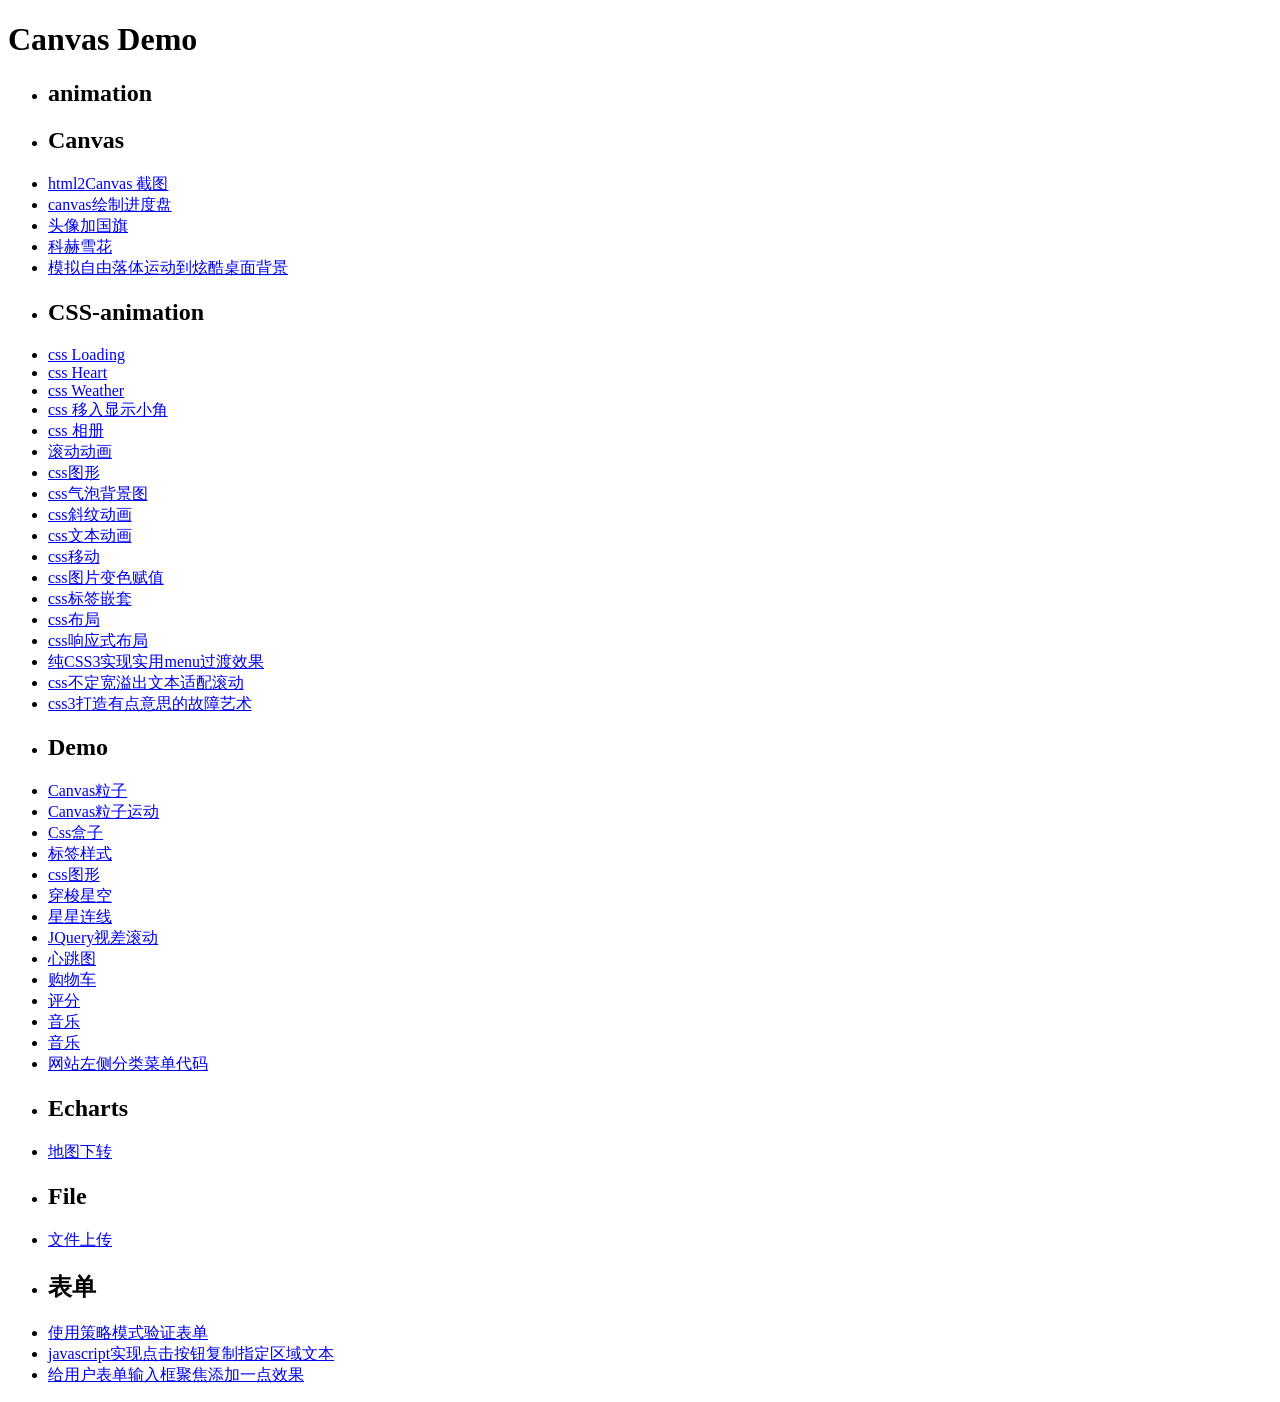
<file: canvas/docs/index.html>
<!DOCTYPE html>
<html lang="en">

<head>
    <meta charset="UTF-8">
    <meta name="viewport" content="width=device-width, initial-scale=1.0">
    <meta http-equiv="X-UA-Compatible" content="ie=edge">
    <title>Canvas Demo</title>
</head>

<body>
    <h1>Canvas Demo</h1>
    <ul>
        <li>
            <h2>animation</h2>
        </li>
        <!-- <li><a href="./animation/碰撞运动/index.html" target="_blank" rel="noopener noreferrer">碰撞运动且同时切换背景</a></li> -->
        <!-- <li><a href="./animation/模块拖动/index.html" target="_blank" rel="noopener noreferrer">适配移动端的拖动效果</a></li> -->
        <!-- canvas -->
        <li>
            <h2>Canvas</h2>
        </li>
        <li>
            <a href="./canvas/html2Canvas/index.html">html2Canvas 截图</a>
        </li>
        <li>
            <a href="./canvas/progress-plate/loading1.html">canvas绘制进度盘</a>
        </li>
        <li>
            <a href="./canvas/changeImage/index.html">头像加国旗</a>
        </li>
        <li>
            <a href="./canvas/changeImage/kehe.html">科赫雪花</a>
        </li>
        <li>
            <a href="./canvas/ball/index2.html">模拟自由落体运动到炫酷桌面背景</a>
        </li>
        <!-- <li><a href="" target="_blank" rel="noopener noreferrer"></a></li> -->
        <!-- css-animation -->
        <li>
            <h2>CSS-animation</h2>
        </li>
        <li>
            <a href="./css-animation/loading/index.html" target="_blank" rel="noopener noreferrer">css Loading</a>
        </li>
        <li><a href="./css-animation/heart/index.html" target="_blank" rel="noopener noreferrer">css Heart</a></li>
        <li><a href="./css-animation/weather/index.html" target="_blank" rel="noopener noreferrer">css Weather</a></li>
        <li><a href="./css-animation/hover/angle.html" target="_blank" rel="noopener noreferrer">css 移入显示小角</a></li>
        <li><a href="./css-animation/photo-album/index.html" target="_blank" rel="noopener noreferrer">css 相册</a></li>
        <!-- <li><a href="./css-animation/cubic-bezier/idnex.html" target="_blank" rel="noopener noreferrer">css 三次贝塞尔曲线</a></li> -->
        <li><a href="./css-animation/rolling/index.html" target="_blank" rel="noopener noreferrer">滚动动画</a></li>
        <li><a href="./css-animation/graphics/index.html" target="_blank" rel="noopener noreferrer">css图形</a></li>
        <!-- <li><a href="./css-animation/star-sky/index.html" target="_blank" rel="noopener noreferrer">星空</a></li> -->
        <li><a href="./css-animation/bubbles-background/index.html" target="_blank" rel="noopener noreferrer">css气泡背景图</a></li>
        <li><a href="./css-animation/twill-animation/index.html" target="_blank" rel="noopener noreferrer">css斜纹动画</a></li>
        <li><a href="./css-animation/text/index.html" target="_blank" rel="noopener noreferrer">css文本动画</a></li>
        <li><a href="./css-animation/move/index.html" target="_blank" rel="noopener noreferrer">css移动</a></li>
        <li><a href="./css-animation/picture/index.html" target="_blank" rel="noopener noreferrer">css图片变色赋值</a></li>
        <li><a href="./css-animation/page/label.html" target="_blank" rel="noopener noreferrer">css标签嵌套</a></li>
        <li><a href="./css-animation/page/layout.html" target="_blank" rel="noopener noreferrer">css布局</a></li>
        <li><a href="./css-animation/page/xys-layout.html" target="_blank" rel="noopener noreferrer">css响应式布局</a></li>
        <li><a href="./css-animation/move/menu.html" target="_blank" rel="noopener noreferrer">纯CSS3实现实用menu过渡效果</a></li>
        <li><a href="./css-animation/move/roll.html" target="_blank" rel="noopener noreferrer">css不定宽溢出文本适配滚动</a></li>
        <li><a href="./css-animation/malfunction.html" target="_blank" rel="noopener noreferrer">css3打造有点意思的故障艺术</a></li>

        <!-- demo -->
        <li>
            <h2>Demo</h2>
        </li>
        <li>
            <a href="./demo/particle/particle.html">Canvas粒子</a>
        </li>
        <!-- <li><a href="./demo/clock/index.html" target="_blank" rel="noopener noreferrer">CSS时钟</a></li> -->
        <!-- <li><a href="./demo/big-white/index.html" target="_blank" rel="noopener noreferrer">大白</a></li> -->
        <!-- <li><a href="./demo/哆啦A梦/Doraemon.html" target="_blank" rel="noopener noreferrer">哆啦A梦</a></li> -->
        <li><a href="./demo/particle/particle-move.html" target="_blank" rel="noopener noreferrer">Canvas粒子运动</a></li>
        <li><a href="./demo/box/index.html" target="_blank" rel="noopener noreferrer">Css盒子</a></li>
        <li><a href="./demo/label/index.html" target="_blank" rel="noopener noreferrer">标签样式</a></li>
        <li><a href="./demo/graphics/index.html" target="_blank" rel="noopener noreferrer">css图形</a></li>
        <li><a href="./demo/star/index.html" target="_blank" rel="noopener noreferrer">穿梭星空</a></li>
        <li><a href="./demo/star/line.html" target="_blank" rel="noopener noreferrer">星星连线</a></li>
        <!-- <li><a href="./demo/html5-css3-new-cake/index.html" target="_blank" rel="noopener noreferrer">HTML5/CSS3生日蛋糕动画DEMO演示</a></li> -->
        <li><a href="./demo/jQueryParallaxScrolling/index.html" target="_blank" rel="noopener noreferrer">JQuery视差滚动</a></li>
        <li><a href="./demo/electrocardiogram/index.html" target="_blank" rel="noopener noreferrer">心跳图</a></li>
        <li><a href="./demo/simple-example/购物车.html" target="_blank" rel="noopener noreferrer">购物车</a></li>
        <li><a href="./demo/simple-example/评分.html" target="_blank" rel="noopener noreferrer">评分</a></li>
        <li><a href="./demo/simple-example/音乐.html" target="_blank" rel="noopener noreferrer">音乐</a></li>
        <li><a href="./demo/simple-example/音乐.html" target="_blank" rel="noopener noreferrer">音乐</a></li>
        <li><a href="./demo/left_menu/index.html" target="_blank" rel="noopener noreferrer">网站左侧分类菜单代码</a></li>

        <!-- echarts: 可视化数据 -->
        <li>
            <h2>Echarts</h2>
        </li>
        <li><a href="./echarts/map/echarts-china-map/index.html" target="_blank" rel="noopener noreferrer">地图下转</a></li>

        <!-- File: 文件相关 -->
        <li>
            <h2>File</h2>
        </li>
        <li><a href="./File/upload.html" target="_blank" rel="noopener noreferrer">文件上传</a></li>

        <!-- form: 表单相关 -->
        <li>
            <h2>表单</h2>
        </li>
        <li><a href="./form/validator/validator.html" target="_blank" rel="noopener noreferrer">使用策略模式验证表单</a></li>
        <li><a href="./form/copy/index.html" target="_blank" rel="noopener noreferrer">javascript实现点击按钮复制指定区域文本</a></li>
        <li><a href="./form/input/focus.html" target="_blank" rel="noopener noreferrer">给用户表单输入框聚焦添加一点效果</a></li>

    </ul>
</body>

</html>
</file>
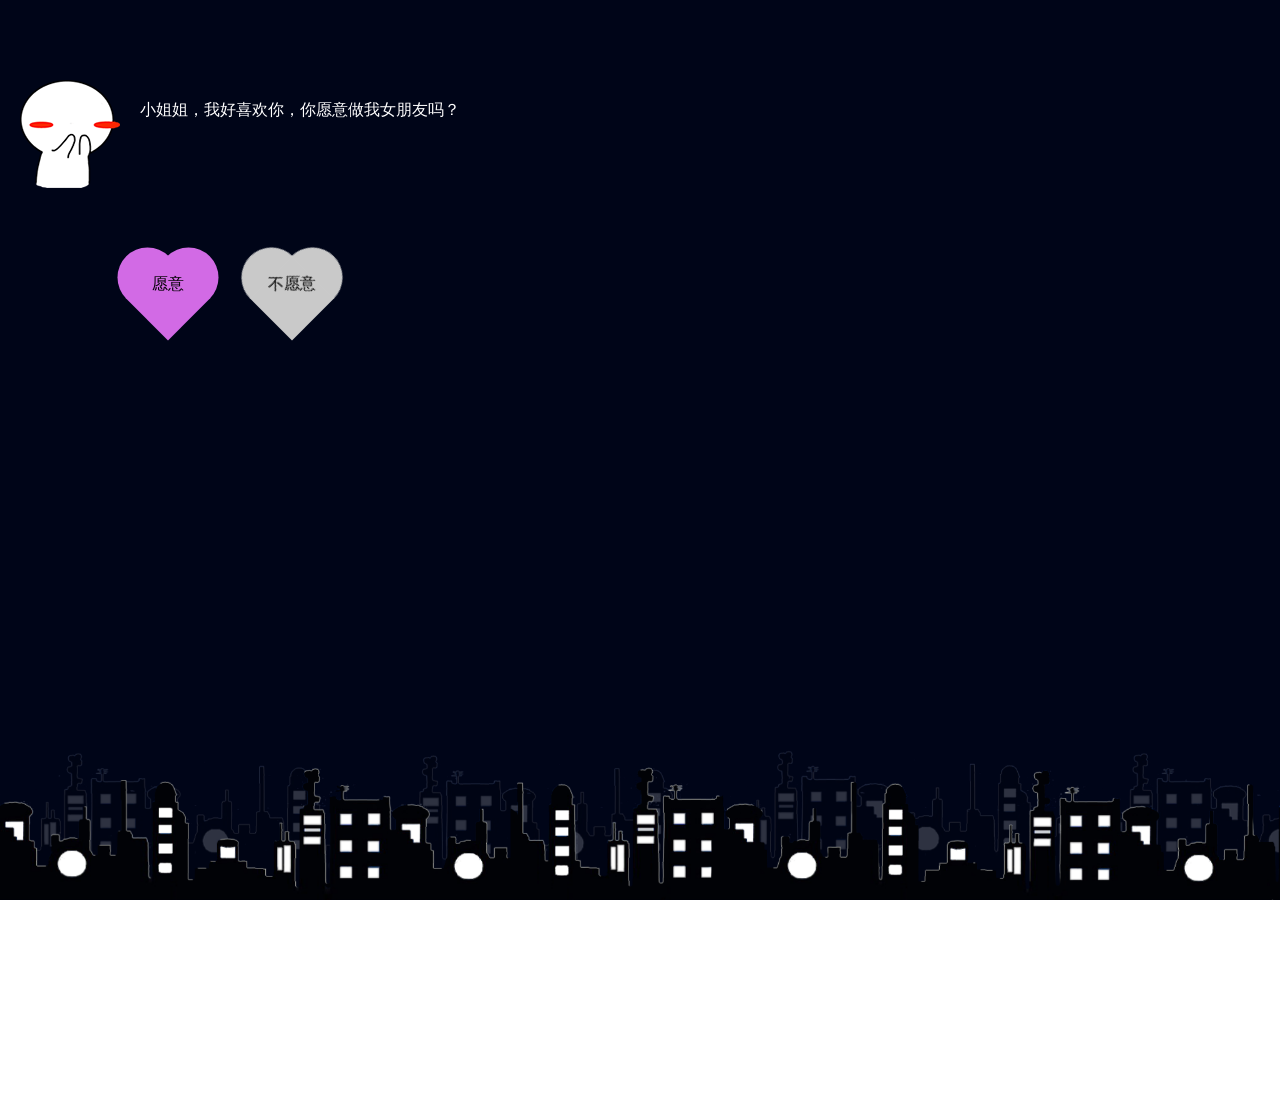
<file: html/Christma/1死皮赖脸篇/index.html>
<!DOCTYPE html PUBLIC "-//W3C//DTD XHTML 1.0 Transitional//EN" "http://www.w3.org/TR/xhtml1/DTD/xhtml1-transitional.dtd">
<html xmlns="http://www.w3.org/1999/xhtml" xml:lang="en">
<head>
    <meta http-equiv="Content-Type" content="text/html;charset=UTF-8">
    <style>
        body{margin:0;padding:0;overflow: hidden;} .city{width:100%;position:fixed;bottom:
                0px;z-index: 100;} .city img{width: 100%;}
        audio{
            opacity: 0;
        }
    </style>
    <title>
        放烟花
    </title>
    <link href="modal.css" rel="stylesheet"/>
</head>
<body onselectstart="return false">
<!--对话部分-->
<div class="share_img"><img src="a8b.png" alt=""></div>

<div class="page_one">
    <div class="content">
        <div class="text_wrapper">
            <img src="a8.png" alt="">
            <div class="text">
                小姐姐，我好喜欢你，你愿意做我女朋友吗？
            </div>
        </div>
    </div>
    <div class="btn-groups">
        <div class="heart-btn">
            <div id="yes" class="btn btn-a"><span>愿意</span></div>
        </div>
        <div id="no" class="btn btn-b"><span>不愿意</span></div>
    </div>
</div>
<!--烟花部分-->
<canvas id='cas' style="background-color:rgba(0,5,24,1)">
    浏览器不支持canvas
</canvas>
<div class="city">
    <img src="city.png" alt="" />
</div>
<img src="moon.png" alt="" id="moon" style="visibility: hidden;" />
<div style="display:none">
    <div class="shape">
        520
    </div>
    <div class="shape">
        浩浩
    </div>
    <div class="shape">
        茫茫人海
    </div>
    <div class="shape">
        相遇是缘
    </div>
</div>
<!--音乐部分-->
<audio autoplay loop id="music">
    <source src="music.mp3" />
</audio>
<iframe  id="iframMusic" allow="autoplay" style="display:none" src="blank.mp3"></iframe>
<script src="jquery.min.js"></script>
<script src="fire.js"></script>
<script src="talk.js"></script>
</body>

</html>
</file>
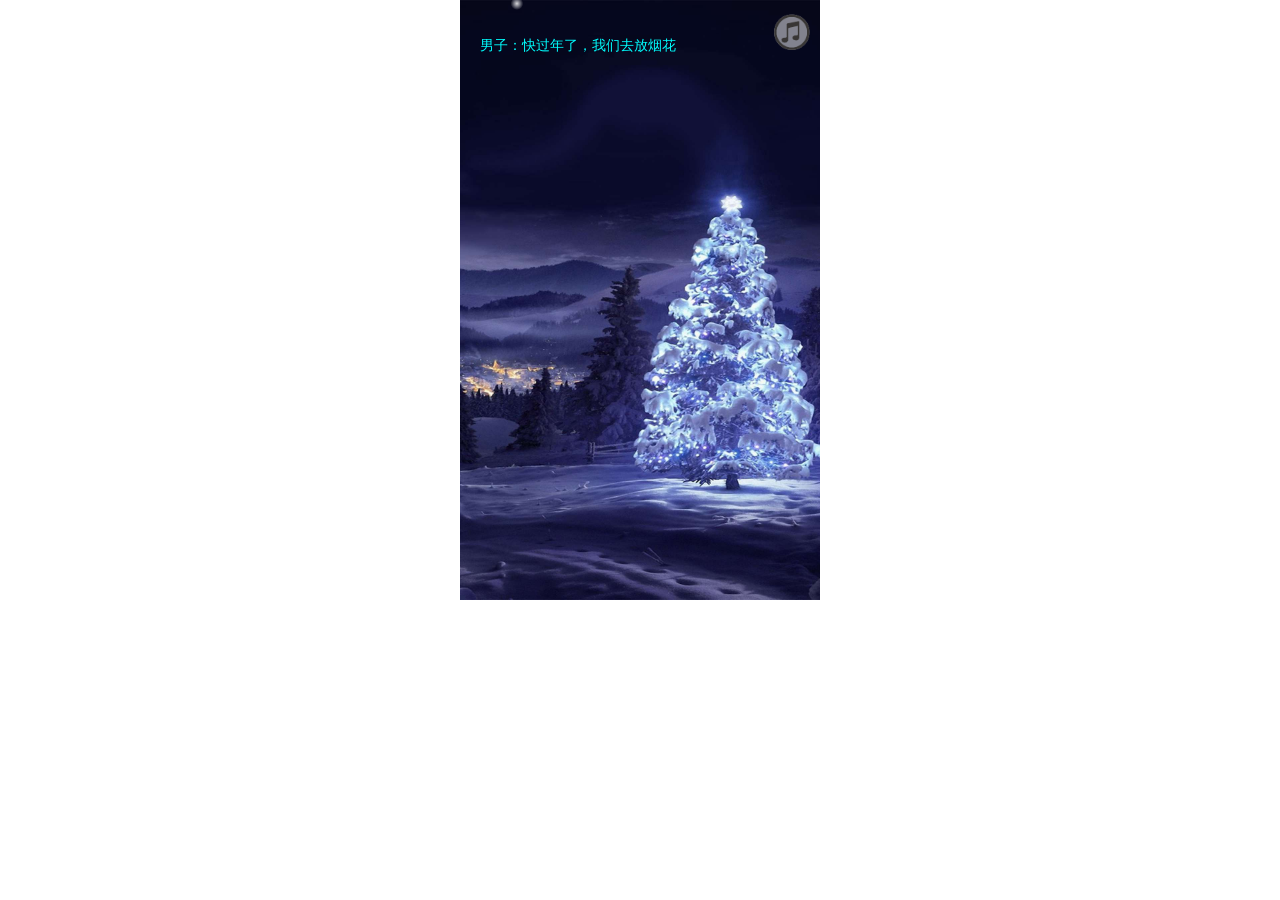
<file: html/Christma/2尬聊篇/index.html>
<!DOCTYPE html>
<html lang="en">
<head>
    <meta charset="UTF-8">
    <meta name="viewport" content="width=device-width, initial-scale=1, maximum-scale=1, minimum-scale=1.0, user-scalable=no"/>
    <title>烟花</title>
    <style>
        *{
            margin: 0;
            padding: 0;
        }
        html,body{
            width: 100%;
            height: 100%;

        }
        body{
            position: relative;
            margin: 0 auto;
        }
        canvas{
            width: 100%;
            height: 100%;
            position: absolute;
            left: 0;
            top: 0;
        }
        #bg{
            z-index: 5;
        }
        #firework{
            z-index: 8;
        }
        #title{
            z-index: 9;
        }
        #fall{
            z-index: 10;
        }
        #dialogue{
            z-index: 11;
        }
        #loading{
            width: 100%;
            height: 100%;
            position: absolute;
            left: 0;
            top: 0;
            z-index: 999;
        }
        .title{
            z-index:9;
        }
        #music{
            width: 36px;
            height: 36px;
            background-repeat: no-repeat;
            background-size: 100%;
            position: absolute;
            z-index: 999;
            right: 10px;
            top: 14px;

        }
        @-webkit-keyframes play{
            0%{transform: rotate(0deg);-webkit-transform: rotate(0deg);}
            100%{transform: rotate(360deg);-webkit-transform: rotate(360deg);}
        }
        .on{
            background-image: url('./img/musicon.png');
            -webkit-animation:play 1.5s linear both infinite;
        }
        .off{
            background-image: url('./img/musicoff.png');
        }
    </style>
</head>
<body>
<span class='on' id='music'></span>
<canvas id='bg'>您的浏览器不支持Canvas元素</canvas>
<canvas id='firework'>您的浏览器不支持Canvas元素</canvas>
<canvas id='fall'>您的浏览器不支持Canvas元素</canvas>
<canvas id='dialogue'>您的浏览器不支持Canvas元素</canvas>
<div id='loading' >loading ...</div>
<script type="text/javascript" src="js/main.js"></script></body>
</html>
</file>
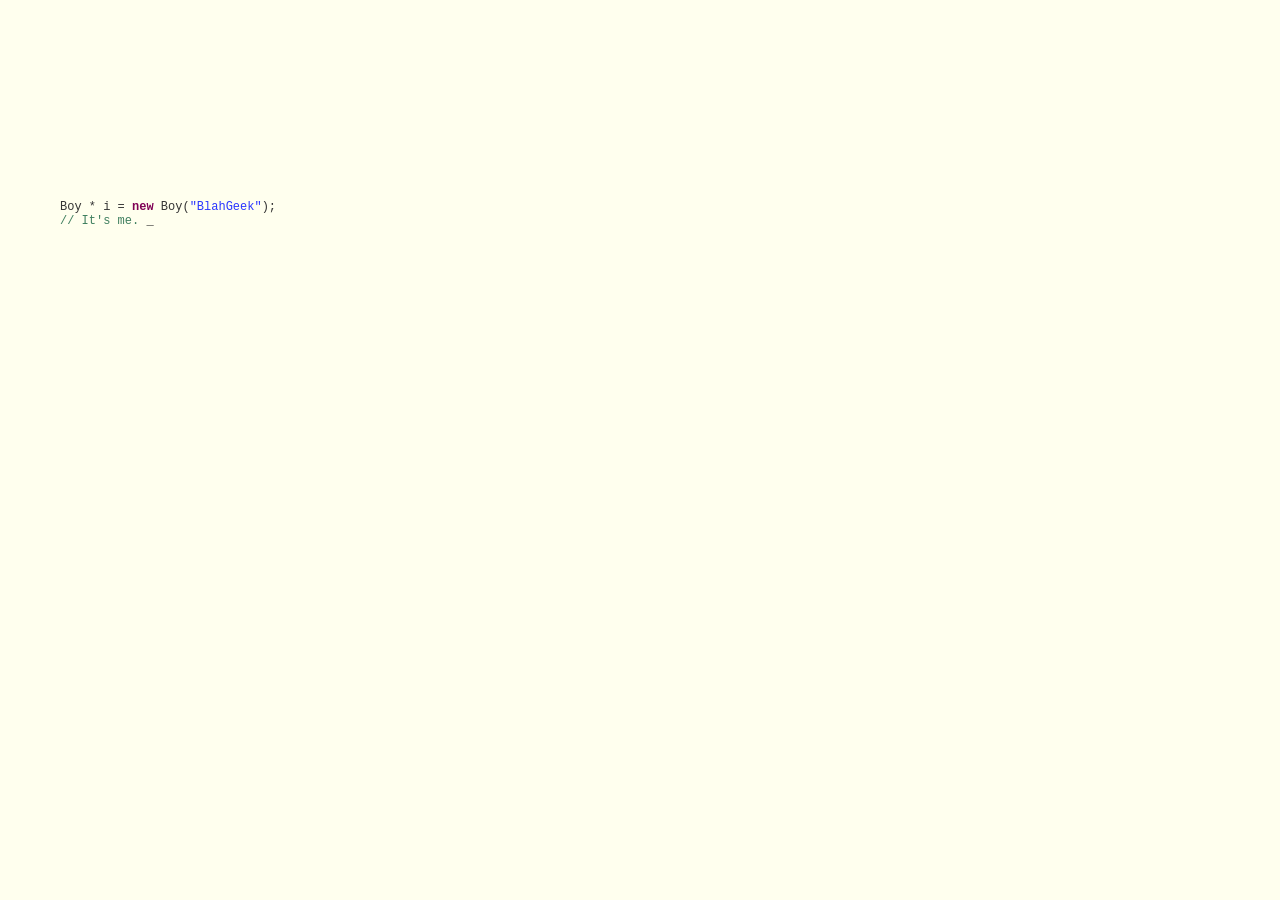
<file: html/Christma/9心碎/index.html>
<!DOCTYPE html>

<html xmlns="http://www.w3.org/1999/xhtml" xml:lang="en" lang="en"><head><meta http-equiv="Content-Type" content="text/html; charset=UTF-8">
	<title>My Lonely Life</title>
	
	<style type="text/css">
		@font-face {
			font-family: digit;
			src: url('digital-7_mono.ttf') format("truetype");
		}
	</style>
	<link href="./jscss/default.css" type="text/css" rel="stylesheet">
	<script type="text/javascript" src="./jscss/jquery.js"></script>
	<script type="text/javascript" src="./jscss/garden.js"></script>
</head>

<body>
	<div id="mainDiv">
		<div id="content" style="width: 1160px; height: 625px; margin-top: 52px; margin-left: 220px;">
			<div id="code" style="margin-top: 62.5px;">
			
				Boy * i = <span class="keyword">new</span> Boy(<span class="string">"BlahGeek"</span>);<br>
				<span class="comments">// It's me. </span><br>
				Girl * u ;<br>
				<span class="keyword">while</span> (true) {<br>
				<span class="placeholder"><span class="keyword">try</span> {<br>
				<span class="placeholder"><span class="placeholder">u = <span class="keyword">new</span> Girl(); <br>
					<span class="placeholder">}<br>
				<span class="placeholder"><span class="keyword">catch</span> (std::bad_alloc) {<br>
					<span class="placeholder"><span class="placeholder"><span class="keyword">continue</span>; <br>
						<span class="placeholder">	}<br>
				<span class="placeholder">if (u != <span class="string">NULL</span>){ break; }</span><br> 
				<span class="placeholder"><span class="comments">// Usually you will be trapped in this loop<br></span>
				<span class="placeholder"><span class="comments">// for a *very* long time.<br></span>
				}<br>
					<span class="keyword">try</span>{<br>
					<span class="placeholder"><span class="keyword">while</span> (<span class="keyword">true</span>) {<br>
					<span class="placeholder"><span class="placeholder"><span class="keyword">switch</span>( u-&gt;statu() ){<br>
							<span class="placeholder"><span class="placeholder"><span class="keyword">case</span><span class="string">"hungry"</span>: i-&gt;feed(u);break; <br>
					<span class="placeholder"><span class="placeholder"><span class="keyword">case</span><span class="string">"tired"</span>: i-&gt;hug(u);break; <br>
					<span class="placeholder"><span class="placeholder"><span class="keyword">case</span><span class="string">"sleepy"</span>: i-&gt;sleep(u);break; <br>
					<span class="placeholder"><span class="placeholder"><span class="keyword">default</span>: i-&gt;say(u,<span class="string">"I Love U"</span>);break; <br>
					<span class="placeholder"><span class="placeholder">}<br>
					<span class="placeholder">}<br>
				}<br>
				<span class="keyword">catch</span>(Girl::DoNotLoveMe){ <br>
				<span class="comments">// Some day I will catch this message.<br></span>
				<span class="placeholder">i-&gt;believeInLove (<span class="keyword">false</span>); <br>
				<span class="placeholder"><span class="comments">// I will never believe in love anymore.<br></span>
				<span class="placeholder">sys.exit(-1); <span class="comments"><br>// Until reboot.</span><br>
				}<br>
			</span></span></span></span></span></span></span></span></span></span></span></span></span></span></span></span></span></span></span></span></span></span></span></span></span></span></span></span></span></span></div>
			<div id="loveHeart">
				<canvas id="garden" width="670" height="625"></canvas>
				<div id="words">
					<div id="messages">
						&nbsp;&nbsp;Girls, I have &nbsp;&nbsp;&nbsp;&nbsp;&nbsp;&nbsp;
						&nbsp;&nbsp;&nbsp;&nbsp;&nbsp;&nbsp;&nbsp;&nbsp;&nbsp;&nbsp;&nbsp;&nbsp;&nbsp;&nbsp;&nbsp;
						&nbsp;&nbsp;&nbsp;&nbsp;&nbsp;
						<br> waiting for you<br> &nbsp;&nbsp;&nbsp;&nbsp;&nbsp;&nbsp;for
						<br>
						<div id="elapseClock">&nbsp;&nbsp;&nbsp;&nbsp;<span class="digit">333</span> days <span class="digit">17</span> hrs <span class="digit"><br>&nbsp;&nbsp;07</span> mins <span class="digit">33</span> secs</div>
					</div>
					
					<div id="loveu">
						Live alone forever and ever.<br>
						<div class="signature">- BlahGeek</div>
					</div>
				</div>
			</div>
		</div>
		
	</div>
	<script type="text/javascript">
		var offsetX = $("#loveHeart").width() / 2;
		var offsetY = $("#loveHeart").height() / 2 - 55;
		var nolovetime = new Date();
		nolovetime.setFullYear(2014, 01, 01);
		nolovetime.setHours(0);
		nolovetime.setMinutes(0);
		nolovetime.setSeconds(0);
		nolovetime.setMilliseconds(0);
		
		if (!document.createElement('canvas').getContext) {
			var msg = document.createElement("div");
			msg.id = "errorMsg";
			msg.innerHTML = "Your browser doesn't support HTML5!<br/>Recommend use Chrome 14+/IE 9+/Firefox 7+/Safari 4+"; 
			document.body.appendChild(msg);
			$("#code").css("display", "none")
			$("#copyright").css("position", "absolute");
			$("#copyright").css("bottom", "10px");
		    document.execCommand("stop");
		} else {
			setTimeout(function () {
				startHeartAnimation();
			}, 100);

			timeElapse(nolovetime);
			setInterval(function () {
				timeElapse(nolovetime);
			}, 500);

			adjustCodePosition();
			$("#code").typewriter();
		}
	</script>


</body></html>
</file>
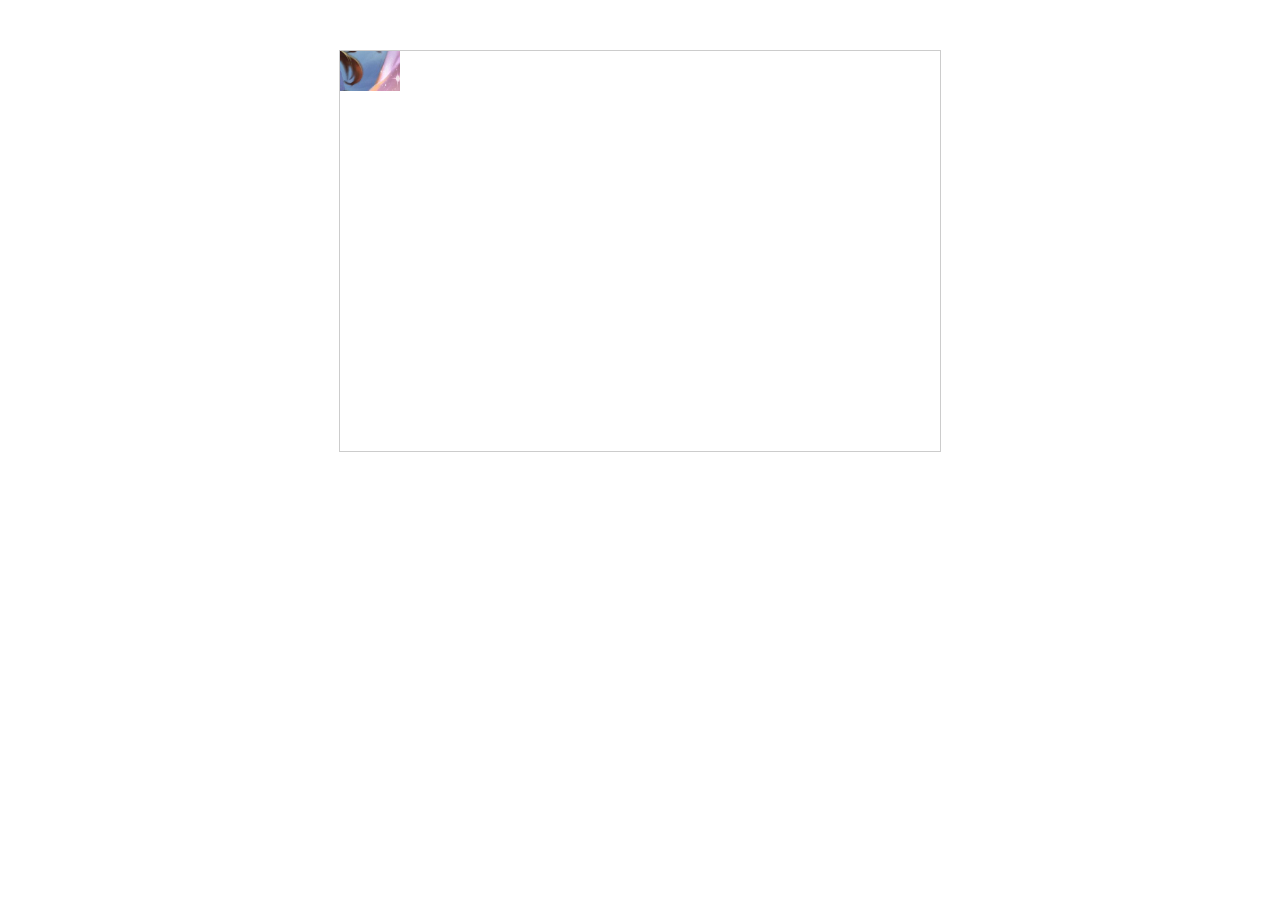
<file: canvas/docs/animation/图片飞入/index.html>
<!--
 * @Author: Li Zhiliang
 * @Date: 2021-01-28 17:11:48
 * @LastEditors: Li Zhiliang
 * @LastEditTime: 2021-01-28 17:28:45
 * @FilePath: /Canvas/docs/animation/图片飞入/index.html
-->
<!DOCTYPE html>
<html lang="en">

<head>
    <meta charset="UTF-8">
    <meta name="viewport" content="width=device-width, initial-scale=1.0">
    <title>图片飞入</title>
    <style>
        .wrapper {
            position: relative;
            width: 600px;
            height: 400px;
            border: 1px solid #ccc;
            margin: 50px auto;
        }
        
        .wrapper .box {
            position: absolute;
            width: 60px;
            height: 40px;
        }
    </style>
</head>

<body>
    <div class="wrapper"></div>

</body>
<!-- <script src="https://cdn.bootcdn.net/ajax/libs/animejs/3.2.1/anime.js"></script> -->
<script src="https://cdn.bootcdn.net/ajax/libs/animejs/3.2.1/anime.min.js"></script>
<script src="https://cdn.bootcdn.net/ajax/libs/jquery/3.5.1/jquery.js"></script>
<script>
    //获取容器盒子
    const wrapper = document.querySelector('.wrapper');
    //快速生成一个length为100的数组
    const list = [...new Array(100).keys()];
    //打乱数组的顺序
    list.sort((a, b) => Math.random() - 0.5);
    //初始化索引值
    let index = 0;

    function fly() {
        //index=100时直接return
        if (index === 100) return;
        //取出当前小盒子的位置，取完后index需要自增1
        let currentVal = list[index++];
        //获取当前盒子的left和top值
        const left = currentVal % 10 * 60;
        const top = Math.floor(currentVal / 10) * 40

        //生成一个盒子
        const box = document.createElement('div');
        //加上我们前面定义的类名
        box.classList.add('box');
        //设置背景图片的定位值和其他属性，这里./timg.jpg就是我们的素材图片
        box.style.cssText = `background:url('./timg.jpeg') ${-left}px ${-top}px no-repeat;background-size: 600px 400px;`;
        //插入到容器中
        wrapper.appendChild(box);
        //生成飞入动画，需要注意在此之前我们需要先引入anime.js
        let animation = anime({
            targets: box, //目标元素，这里指当前飞入的小盒子
            left: left + 'px', //每一个小盒子的left值
            top: top + 'px', //每一个小盒子的top值
            duration: 80, //每一个小盒子飞入的执行时间，单位是毫秒
            easing: 'linear', //这里可以设置很多不一样的参数来控制动画如何执行
            //执行完当前动画后延迟回调，因为我们需要执行100次，所以进行递归调用
            complete: function() {
                console.log('complete');
                fly();
            }
        })
    }
    //开始执行
    fly();
</script>

</html>
</file>
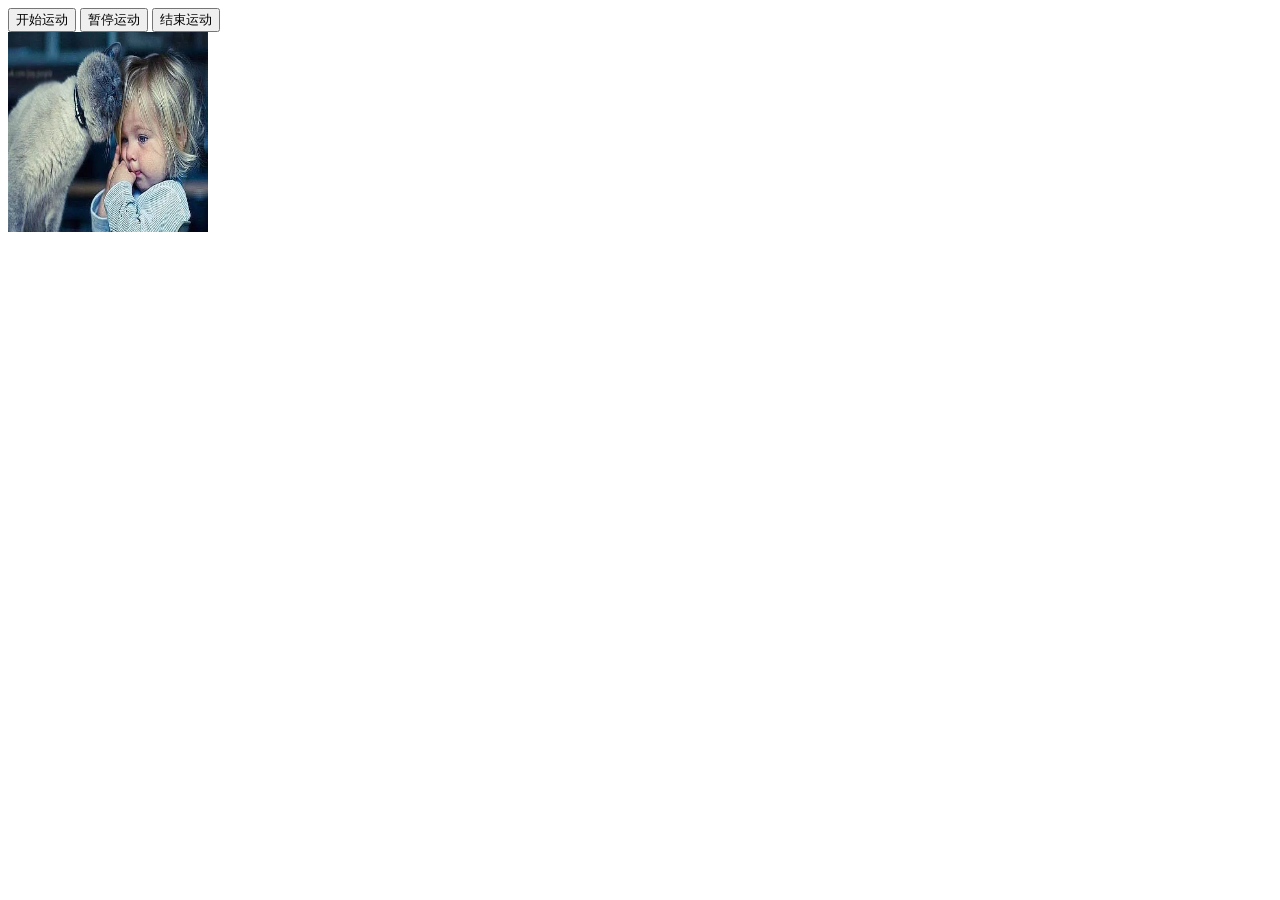
<file: canvas/docs/animation/碰撞运动/index.html>
<!DOCTYPE html>
<html lang="en">
<head>
	<meta charset="UTF-8">
	<title>javascript:碰撞运动且同时切换背景</title>
	<link rel="stylesheet" href="css/index.css">
</head>
<body>
	<input type="button" value="开始运动" id="btn">
	<input type="button" value="暂停运动" id="stop">
	<input type="button" value="结束运动" id="finish">

	<div id="div1">
		<img src="image/child_pet1.jpg" alt="" style="display: block;">
		<img src="image/child_pet2.jpg" alt="">
		<img src="image/child_pet3.jpg" alt="">
		<img src="image/child_pet4.jpg" alt="">
		<img src="image/child_pet5.jpg" alt="">
		<img src="image/child_pet6.jpg" alt="">
	</div>
</body>
<script type="text/javascript">

	var speedX = 6;
	var speedY = 8;
	var num = 0;

	window.onload = function(){
		var btn = document.getElementById('btn');
		var stop = document.getElementById('stop');
		var finish = document.getElementById('finish');
		btn.onclick = function(){
			startMove();
		};
		stop.onclick = function() {
			clearInterval(interval);
		};
		finish.onclick = function() {
			clearInterval(interval);
			var div1 = document.getElementById("div1");
			div1.style.left = 'auto';
			div1.style.top = 'auto';
		};
	}
	var interval;
	// 图片移动及碰撞检测
	function startMove(){
		interval = setInterval(function(){
			var div1 = document.getElementById("div1");
			var l = div1.offsetLeft + speedX;
			var t = div1.offsetTop + speedY;
			if(t >= document.documentElement.clientHeight-div1.offsetHeight){
				speedY *= -1;
				t = document.documentElement.clientHeight-div1.offsetHeight;
				num++;
				tabImage(num);
			}else if(t <= 0){
				speedY *=-1;
				t = 0;
				num++;
				tabImage(num);
			}
			if(l >= document.documentElement.clientWidth-div1.offsetWidth){
				speedX *= -1;
				l = document.documentElement.clientWidth-div1.offsetWidth;
				num++;
				tabImage(num);
			}else if(l <= 0){
				speedX *=-1;
				l = 0;
				num++;
				tabImage(num);
			}

			div1.style.left = l + 'px';
			div1.style.top = t + 'px';
		},50);
	}
	// 切换图片函数
	function tabImage(num){
		var div1 = document.getElementById("div1");
		var aImage = div1.getElementsByTagName('img');
		for (var i = 0; i < aImage.length; i++) {
			aImage[i].style.display = 'none';
		}
		aImage[num%aImage.length].style.display='block';

	}
</script>
</html>
</file>
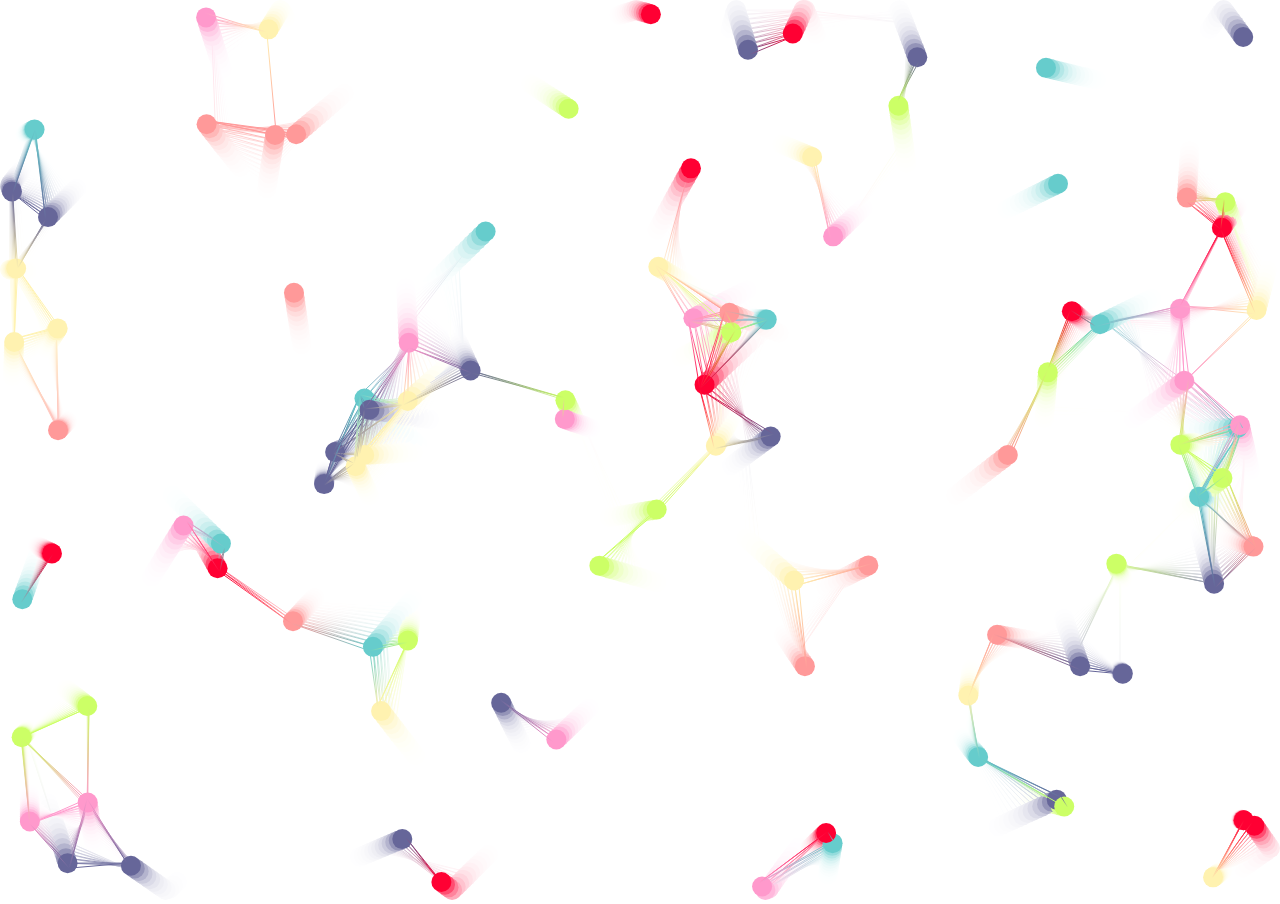
<file: canvas/docs/canvas/ball/index.html>
<!--
 * @Author: Li Zhiliang
 * @Date: 2020-11-24 16:07:09
 * @LastEditors: Li Zhiliang
 * @LastEditTime: 2020-11-24 16:33:42
 * @FilePath: /Canvas/docs/canvas/ball/index.html
-->

<!DOCTYPE html>
<html lang="en">

<head>
    <meta charset="UTF-8">
    <meta name="viewport" content="width=device-width, initial-scale=1.0">
    <title></title>
    <style>
        html,
        body,
        canvas {
            margin: 0;
            padding: 0;
            height: 100%;
            width: 100%;
        }
    </style>
</head>

<body>
    <canvas id="canvas"></canvas>
    <script>
        // js 版本的计算两点距离公式
        function twoPointDistance(p1, p2) {
            let distance = Math.sqrt(Math.pow((p1.x - p2.x), 2) + Math.pow((p1.y - p2.y), 2));
            return distance;
        }
        // 搭建html模版，初始化canvas画布、画笔
        window.onload = () => {
                const canvas = document.getElementById('canvas');
                // 世界有多大舞台就要有多大😄
                // ps： 这里的宽高不是css样式层面的宽高，是像素点哦
                canvas.width = window.document.body.clientWidth;
                canvas.height = window.document.body.clientHeight;
                const ctx = canvas.getContext('2d');
                // next do some things
                // ...

                // // 用这个Ball类，生成一个球
                // const ball = new Ball({
                //     ctx,
                //     x: ctx.canvas.width * 0.5, // 在画布的中心位置
                //     y: ctx.canvas.height * 0.5,
                //     radius: 20,
                //     color: '#66cccc'
                // })
                // ball.render();
                // // 循环绘画：让小球动起来
                // const loopDraw = () => {
                //     requestAnimationFrame(loopDraw);
                //     // 清除画布，不然可以看见每一帧的运动轨迹，这一块有嚼头，还可以做更炫酷的东西。
                //     ctx.clearRect(0, 0, ctx.canvas.width, ctx.canvas.height);
                //     ball.render();
                //     ball.updata(); // 更新位置
                // }

                // 多球运动
                const num = 100;
                let balls = []
                    // 多姿多彩
                const colors = ['#66cccc', '#ccff66', '#ff99cc', '#ff9999', '#666699', '#ff0033', '#FFF2B0'];
                // 我要100个
                for (let i = 0; i < num; i++) {
                    balls.push(new Ball({
                        ctx,
                        // 随机出现在画布中任何一处
                        x: Math.floor(Math.random() * ctx.canvas.width),
                        y: Math.floor(Math.random() * ctx.canvas.height),
                        radius: 10,
                        color: colors[Math.floor(Math.random() * 7)]
                    }))
                }
                // // 循环绘画
                // const loopDraw = () => {
                //     requestAnimationFrame(loopDraw);
                //     ctx.clearRect(0, 0, ctx.canvas.width, ctx.canvas.height);
                //     balls.forEach((ball, index) => {
                //         ball.render();
                //         ball.updata();
                //     })
                // }

                // 将点之间添加连线
                // 循环绘画
                const loopDraw = () => {
                    requestAnimationFrame(loopDraw);
                    // ctx.clearRect(0, 0, ctx.canvas.width, ctx.canvas.height);
                    // 替换clearRect, 使上一次的效果透明度变成0.3
                    ctx.fillStyle = 'rgba(255,255,255,0.3)';
                    ctx.fillRect(0, 0, canvas.width, canvas.height);

                    balls.forEach((ball, index) => {
                        ball.render();
                        ball.updata();
                        balls.forEach(ball2 => {
                            const distance = twoPointDistance(ball, ball2)
                                // 排除自己和100像素开外的
                            if (distance && distance < 100) {
                                ball.renderLine(ball2)
                            }
                        })
                    })
                }

                loopDraw(); // 滴滴启动动画
            }
            // 定义一个Ball类
        class Ball {
            // 初始化的特征
            constructor(options = {}) {
                    const {
                        x = 0, // x坐标
                            y = 0, // y坐标
                            ctx = null, // 神奇的画笔🖌️
                            radius = 0, // 球的半径
                            color = '#000' // 颜色
                    } = options
                    this.x = x;
                    this.y = y;
                    this.ctx = ctx;
                    this.radius = radius;
                    this.color = color;
                    // 自由落体运动
                    // // 速度
                    // this.vy = 0; // 刚开始是静止的
                    // // 加速度
                    // this.gvy = 1;

                    // 无重力运动
                    // // 速度
                    // this.vx = -2; // 这是新成员
                    // this.vy = 2;
                    // // 加速度
                    // this.gvx = 0;
                    // this.gvy = 0; // 这次我不需要你了

                    // 速度: 多球运动
                    this.vx = (Math.random() - 0.5) * 10;
                    this.vy = (Math.random() - 0.5) * 10;
                    // 加速度
                    this.gvx = (Math.random() - 0.5) * 0.01;
                    this.gvy = (Math.random() - 0.5) * 0.01;
                }
                // 渲染
            render() {
                    this.ctx.beginPath();
                    this.ctx.fillStyle = this.color;
                    // 画圆
                    this.ctx.arc(this.x, this.y, this.radius, 0, 2 * Math.PI)
                    this.ctx.fill()
                }
                // 让球做自由落体运动
                // updata() {
                //     this.y += this.vy; // 每帧按速度变化的y
                //     this.vy += this.gvy; // 每帧速度按照加速度递增
                //     // 触底碰撞检测， 不然球飞出屏幕啦。
                //     if (this.y >= this.ctx.canvas.height - this.radius) {
                //         this.y = this.ctx.canvas.height - this.radius;
                //         // 回弹就是调整运动方向，那么数值上180度大转弯
                //         this.vy = -this.vy * 0.75; // 速度损耗，粗略模仿受地心引力影响，随意调整到自己喜欢的值，大概。
                //     }
                // }

            // 让球做无重力运动
            updata() {
                    this.x += this.vx;
                    this.y += this.vy;
                    this.vy += this.gvy;
                    this.vx += this.gvx;
                    // 触顶
                    if (this.y - this.radius <= 0) {
                        this.y = this.radius
                        this.vy = -this.vy * 0.99 // 随
                    }
                    // 触底
                    if (this.y >= this.ctx.canvas.height - this.radius) {
                        if (this.vy <= this.gvy * 2 + this.vy * 0.8) this.vy = 0;
                        this.y = this.ctx.canvas.height - this.radius;
                        this.vy = -this.vy * 0.75; // 便
                    }
                    //  触右
                    if (this.x - this.radius <= 0) {
                        this.x = this.radius
                        this.vx = -this.vx * 0.5 // 设
                    }
                    // 触左
                    if (this.x + this.radius >= this.ctx.canvas.width) {
                        this.x = this.ctx.canvas.width - this.radius
                        this.vx = -this.vx * 0.5 // 置
                    }
                }
                // 添加连线
            renderLine(target) {
                // 渐变色，由我和target组成
                let lingrad = this.ctx.createLinearGradient(this.x, this.y, target.x, target.y);
                lingrad.addColorStop(0, this.color);
                lingrad.addColorStop(1, target.color);

                this.ctx.beginPath();
                // this.ctx.strokeStyle = "ddd";
                this.ctx.strokeStyle = lingrad;
                this.ctx.moveTo(this.x, this.y);
                this.ctx.lineTo(target.x, target.y);
                this.ctx.stroke();
            }

            // 添加个圈
            renderCircle(target, radius) {
                this.ctx.beginPath();
                this.ctx.strokeStyle = this.color;
                this.ctx.arc((this.x + target.x) / 2, (this.y + target.y) / 2, radius, 0, 2 * Math.PI);
                this.ctx.stroke();
            }
        }
    </script>
</body>

</html>
</file>
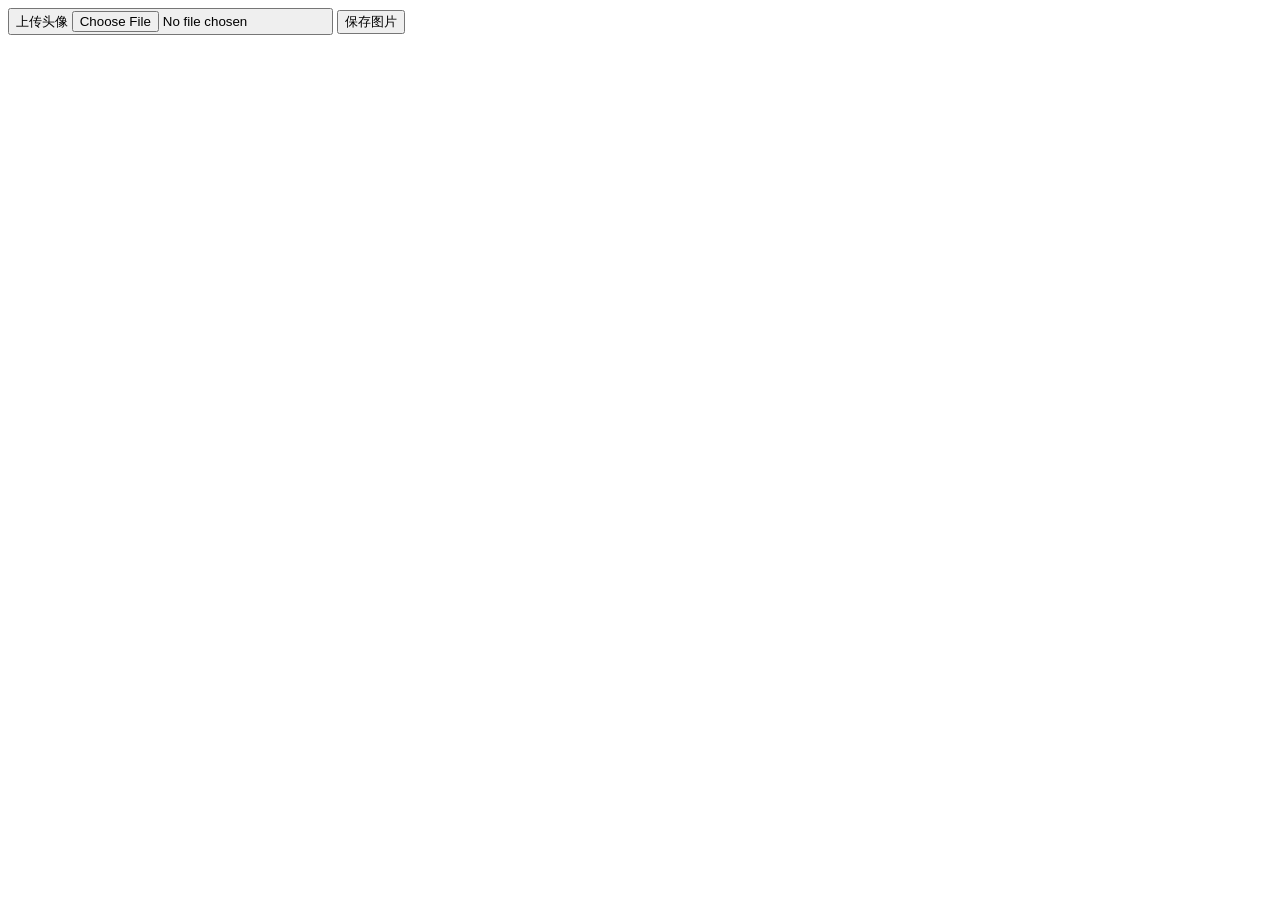
<file: canvas/docs/canvas/changeImage/index.html>
<!DOCTYPE html>
<html lang="en">

<head>
    <meta charset="UTF-8">
    <meta name="viewport" content="width=device-width, initial-scale=1.0">
    <meta http-equiv="X-UA-Compatible" content="ie=edge">
    <title>给头像加国旗</title>
</head>

<body>
    <!-- 思路：
    1. 创建input标签，定义onchange事件，读取图片资源，拿到头像的base64编码；
    
    2. 创建canvas标签，网上找一个国旗的图片，同样拿到该图片的base64编码，依次使用canvas的drawImage api把头像和国旗绘制在特定位置。
    
    3. 直角的头像和国旗太生硬，于是写了个方法给头像和国旗加了一个白色的圆角边框。
    
    4. 写死画布的高度会导致图片被拉伸，所以我希望固定画布的宽度，画布的高度根据图片资深的宽高比，和已知的宽度，把按比例计算出来的高度设置为画布的高度。因为国旗的绘制区域是相对于画布的右下角的位置，所以需要在画布高度确定之后（也就是头像绘制完成之后）再进行绘制。
    
    5. 把canvas绘制好的图片下载，编写下载图片的逻辑。
    -->
    <div>
        <div><button class="input-container">
                        上传头像
                        <input accept="image/gif,image/jpeg,image/png" class="file-input" id="fileInput" type="file" />
                      </button>
            <button class="save-btn" onclick="downLoad()">保存图片</button>

        </div>

        <canvas id="canvas" class="canvas"></canvas>
    </div>
</body>
<script>
    const options = {
            avatarImgX: 0, // 头像开始剪切的x坐标
            avatarImgY: 0, // 头像开始剪切的y坐标
            avatarX: 10, // 画布上头像开始绘制的x坐标
            avatarY: 10, // 画布上头像开始绘制的y坐标
            avatarWidth: 200, // 画布上要绘制的头像的宽度
            avatarHeight: 200, // 画布上要绘制的头像的宽度
            radius: 5, // 头像的圆角半径

            guoqiRadius: 3, // 国旗的圆角半径
            guoqiX: 0, // 国旗开始剪切的x坐标
            guoqiY: 0, // 国旗开始剪切的y坐标
            guoqiWidth: 50, // 画布上要绘制的国旗的宽度
            guoqiHeight: 33, // 画布上要绘制的国旗的宽度
            // 存放的是国旗的base64编码
            guoqi: "[data-uri]"
        }
        // 定义一些常量
    const canvas = document.getElementById('canvas');
    const ctx = canvas.getContext('2d');
    const inputUpload = document.getElementById('fileInput');

    // onload
    // 定义input的onchange事件，通过fileReader拿到图片的base64编码
    window.onload = function() {
        inputUpload.onchange = function uploadAvatar() {
            const file = this.files[0];
            if (file) {
                // 读取图片资源
                const fileReader = new FileReader();
                fileReader.readAsDataURL(file);
                fileReader.onload = function() {
                    // 为了保证图片不失真，画布的高度是根据上传头像的宽高比
                    // 和options中定义好的绘制宽度计算出来的，
                    // 所以需要把国旗的绘制放在头像绘制完成后的回调函数中执行。
                    function cb() {
                        const param = {
                                sx: options.guoqiX,
                                sy: options.guoqiY,
                                x: canvas.width - options.guoqiWidth - options.radius * 2,
                                y: canvas.height - options.guoqiHeight - options.radius * 2,
                                width: options.guoqiWidth,
                                height: options.guoqiHeight
                            }
                            // 调用绘制图片的工具函数，传入所需参数
                        drawAvatar(options.guoqi, null, param.sx, param.sy, param.x, param.y, param.width, param.height, options.guoqiRadius)
                    }
                    // 调用绘制图片的工具函数，传入所需参数
                    drawAvatar(this.result, cb, options.avatarImgX, options.avatarImgY, options.avatarX, options.avatarY, options.avatarWidth, options.avatarHeight);
                }
            }
        };

    }

    // 绘制图片
    function drawAvatar(imgSrc, cb, ...args) {
        let img = new Image();
        img.src = imgSrc;
        // 很多情况下的图片绘制的逻辑都会写在onload里面
        // 是因为通常的图片资源都是网络请求获取的，
        // 我们会要保证在资源加载完成后才能正确完成绘制。
        // 我这里是直接使用的图片的base64编码，
        // 绘制图片的逻辑也可不写在onload函数里
        img.onload = function() {
            args.splice(2, 0, img.width, img.height);
            // 绘制的是头像，则计算并设置画布的高度，清空input的值
            if (args[6] === options.avatarWidth) {
                args[7] = parseInt(args[6] / (img.width / img.height));
                canvas.width = args[6] + 20;
                canvas.height = args[7] + 20;
                inputUpload.value = '';
            }
            const r = args[8] || options.radius,
                x = args[4],
                y = args[5],
                w = args[6],
                h = args[7];
            ctx.drawImage(img, ...args);
            // 绘制图像的圆角的函数
            drawRadius(x, y, w, h, r);
            // 绘制国旗
            typeof cb === 'function' && cb();
        }

    }
    // 绘制图片圆角
    function drawRadius(x, y, w, h, r) {
        ctx.beginPath();
        ctx.strokeStyle = 'white';
        ctx.fillStyle = 'white'
        ctx.lineWidth = r;
        console.log(ctx.lineWidth);
        ctx.moveTo(x + r, y);
        ctx.arcTo(x + w, y, x + w, y + h, r);
        ctx.arcTo(x + w, y + h, x, y + h, r);
        ctx.arcTo(x, y + h, x, y, r);
        ctx.arcTo(x, y, x + w, y, r);
        ctx.stroke();
        ctx.closePath();
    }
    // 保存成png格式的图片
    function saveAsPNG() {
        return canvas.toDataURL("image/png");
    }
    // 图片下载，下载的原理就是创建a标签，指向图片的下载地址，
    // 模拟触发a标签的点击完成下载
    function downLoad(url) {
        let oA = document.createElement("a");
        oA.download = 'avatar';
        // 通过canvas.toDataURL方法生成图片的下载地址 
        oA.href = saveAsPNG();
        document.body.appendChild(oA);
        oA.click();
        oA.remove(); // 下载之后把创建的元素删除
    }
</script>

</html>
</file>
<file: html/Christma/1死皮赖脸篇/modal.css>
*{ -webkit-tap-highlight-color:rgba(0,0,0,0); -webkit-box-sizing: border-box; box-sizing: border-box; }
.share_img{ width: 0; height: 0; overflow: hidden; opacity: 0; }
.content{ padding: 80px 20px;}
.text_wrapper{ display: -webkit-box; display: flex; }
.text_wrapper .text{ padding-top: 20px; padding-left: 20px; }
.hide{ display: none !important; }
p{ margin: 0; }
.btn-groups{ padding-right: 20px; text-align: center; }
.heart-btn{ display: inline-block; animation: breath 0.8s linear 0s infinite both; -webkit-animation: breath 0.8s linear 0s infinite both; }
.btn{ position: relative; display: inline-block; width: 60px; height: 60px; margin: 0 30px; transform: rotate(45deg); -webkit-transform: rotate(45deg);}
.btn span{ display: block; width: 100%; height: 100%; line-height: 60px; margin-top: -10px; margin-left: -10px; text-align: center; transform: rotate(-45deg); -webkit-transform: rotate(-45deg); }
.btn-a{ background: #d26ae5; }
.btn-b{ background: #c9c9c9; }
.btn-a:before{ content: ''; position: absolute; display: block; width: 30px; height: 60px; background: #d26ae5; left: -29px; top: 0; border-top-left-radius: 60px; border-bottom-left-radius: 60px; }
.btn-a:after{ content: ''; position: absolute; display: block; width: 60px; height: 30px; background: #d26ae5; left: 0; top: -29px; border-top-left-radius: 60px; border-top-right-radius: 60px;}
.btn-b:before{ content: ''; position: absolute; display: block; width: 30px; height: 60px; background: #c9c9c9; left: -29px; top: 0; border-top-left-radius: 60px; border-bottom-left-radius: 60px; }
.btn-b:after{ content: ''; position: absolute; display: block; width: 60px; height: 30px; background: #c9c9c9; left: 0; top: -29px; border-top-left-radius: 60px; border-top-right-radius: 60px;}
.container{  }
.container .mask{ position: absolute; top: 0; left: 0; right: 0; bottom: 0; background: rgba(0,0,0,0.3); }
.container .modal{ width: 50%; height: 160px; position: absolute; top: 50%; left: 50%; padding: 20px 15px; border-radius: 5px; transform: translate(-50%, -70%); -webkit-transform: translate(-50%，-70%); background: #f3f3f3;}
.container .modal p{ margin-top: 20px; margin-bottom: 20px; font-size: 16px; color: #353535; text-align: center;}
.confirm{ display: block; width: 120px; height: 40px; margin: 0 auto; border: none; font-size: 16px; border-radius: 5px; color: #ffffff; background: #f45cae; }
.type_words{ padding: 12px 20px; }
@keyframes breath {
    0% {
        transform: scale3d(1,1,1);
        -webkit-transform: scale3d(1,1,1);
        transform-origin: 50% 50%;
    }
    50%{
        transform: scale3d(1.02,1.02,1.02);
        -webkit-transform: scale3d(1.02,1.02,1.02);
        transform-origin: 50% 50%;
    }
    100%{
        transform: scale3d(1,1,1);
        -webkit-transform: scale3d(1,1,1);
        transform-origin: 50% 50%;
    }
}
.page_one{
    position: absolute;
    z-index: 10;
}
.text{color: white}
</file>
<file: html/Christma/9心碎/jscss/default.css>
body {
	margin: 0;
	padding: 0;
	background: #FFFFEE;
	font-size: 12px;
	overflow: auto;
}

#mainDiv{
	width: 100%;
	height: 100%;
}

#loveHeart {
	float: left;
	width:670px;
	height:625px;
}

#garden {
	width: 100%;
	height: 100%;
}

#elapseClock {
	text-align: left;
	font-size: 18px;
	margin-top: 10px;
	margin-bottom: 10px;
}

#words {
	font-family: "sans-serif";
	width: 500px;
	font-size: 24px;
	color:#666;
}

#messages{
	display: none;
}

#elapseClock .digit{
	font-family: "digit";
	font-size: 36px;
}

#loveu{
	padding: 5px;
	font-size: 22px;
	margin-top: 200px;
	margin-right: 120px;
	text-align: right;
	display: none;
}

#loveu .signature{
	margin-top: 10px;
	font-size: 20px;
	font-style: italic;
}

#clickSound{
	display:none;
}

#code {
	float: left;
	width: 490px;
	height: 500px;
	color: #333;
	font-family: "Consolas", "Monaco", "Bitstream Vera Sans Mono", "Courier New", "sans-serif";
	font-size: 12px;
}

#code .string{
	color: #2a36ff;
}

#code .keyword{
	color: #7f0055;
	font-weight:bold;
}

#code .placeholder{
	margin-left:15px;
}

#code .space{
	margin-left:7px;
}

#code .comments{
	color: #3f7f5f;
}

#copyright{
	margin-top: 10px;
	text-align: center;
	width:100%;
	color:#666;
}

#errorMsg{
	width: 100%;
	text-align: center;
	font-size: 24px;
	position: absolute;
	top: 100px;
	left:0px;
}

#copyright a{
	color:#666;
}
</file>
<file: canvas/docs/animation/碰撞运动/css/index.css>
#div1 {

width:200px;

height:200px;

position:absolute;

}

#div1 img{

display: none;

width: 200px;

height: 200px;

position: absolute;

left: 0px;

top: 0px;

}
</file>
